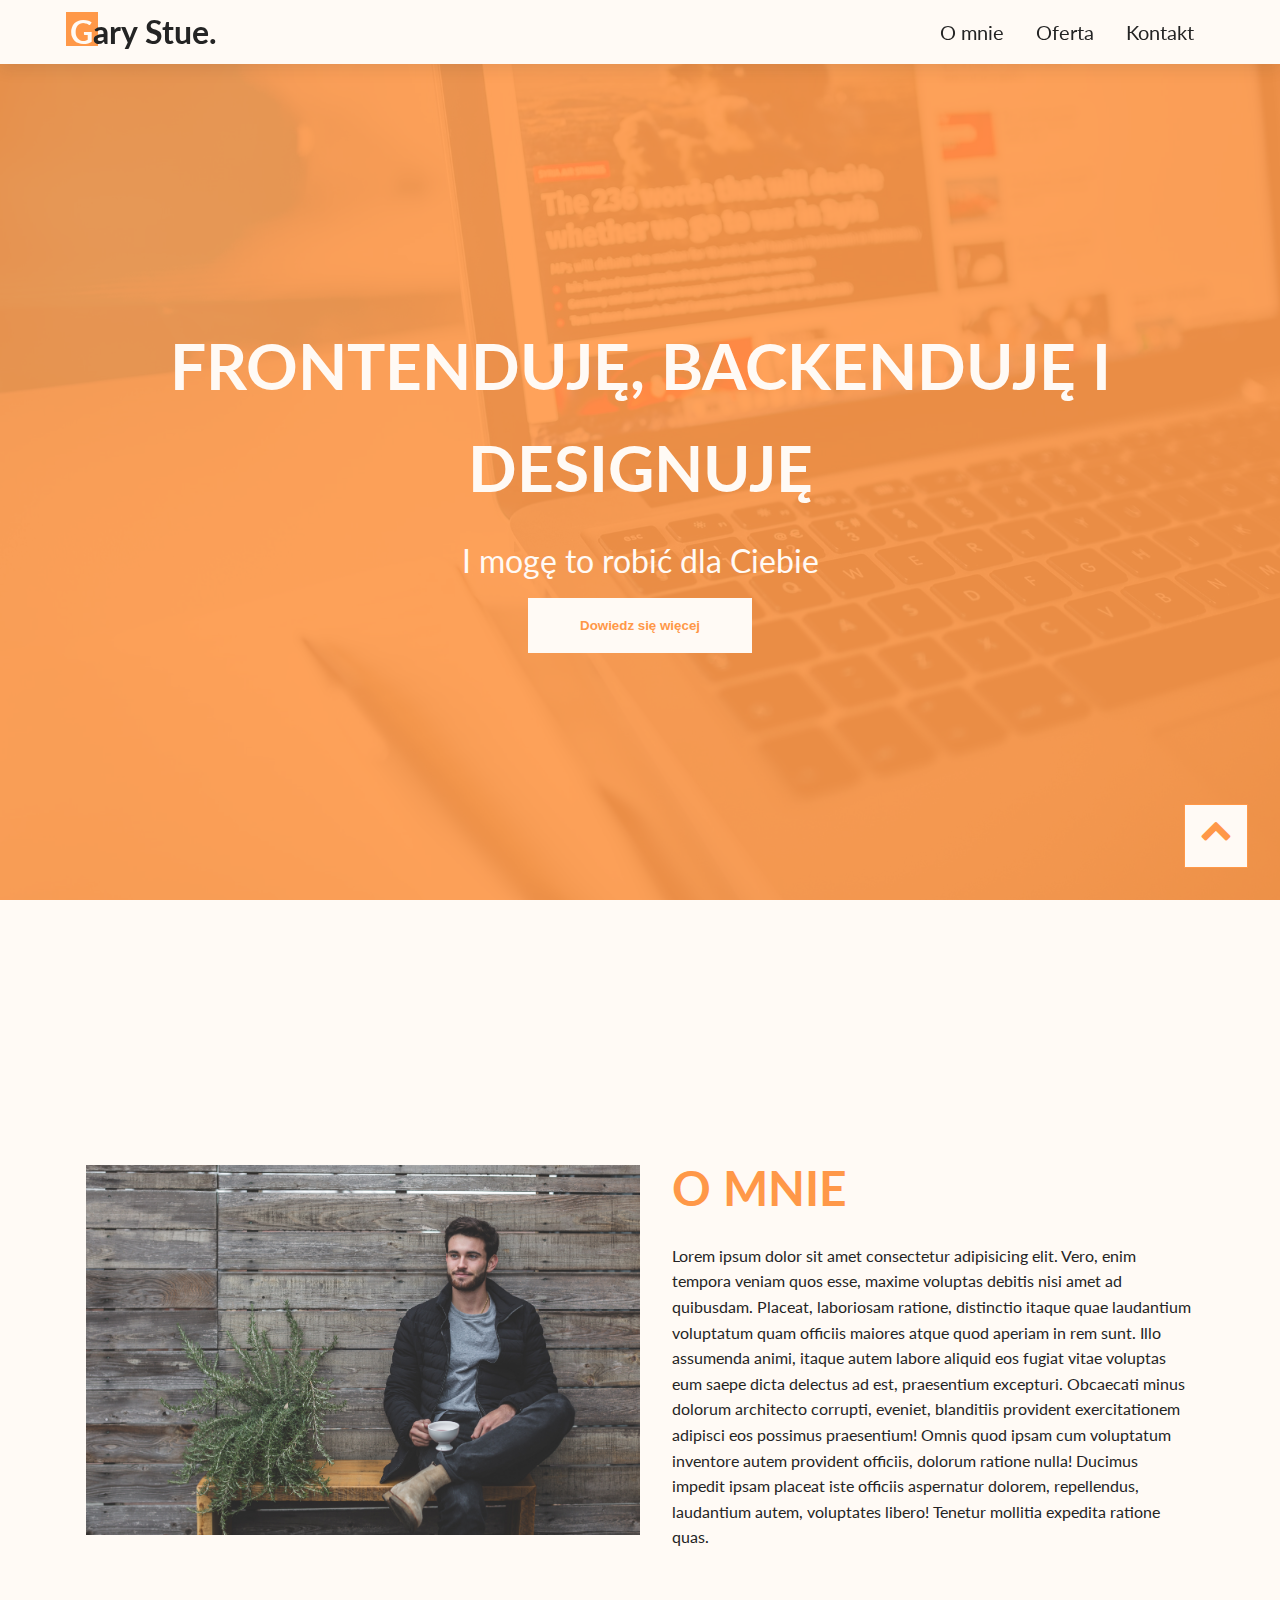
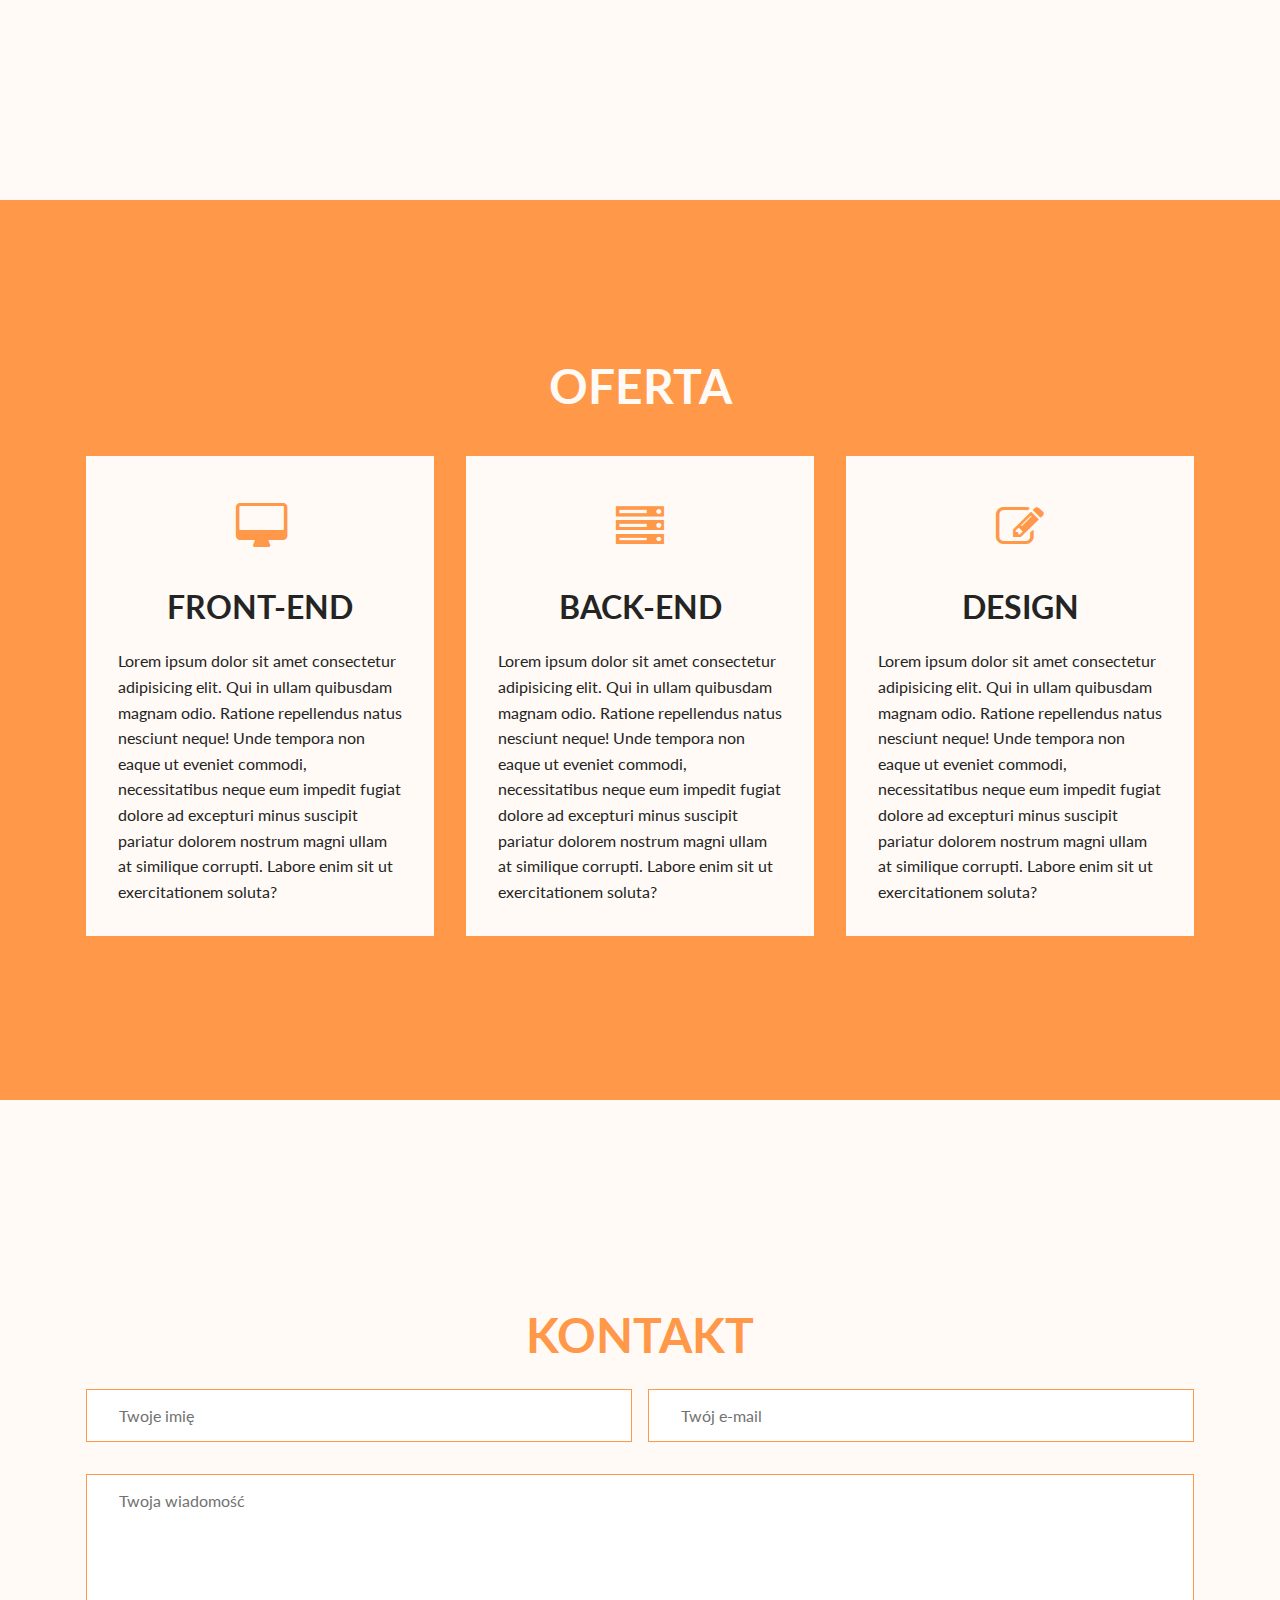
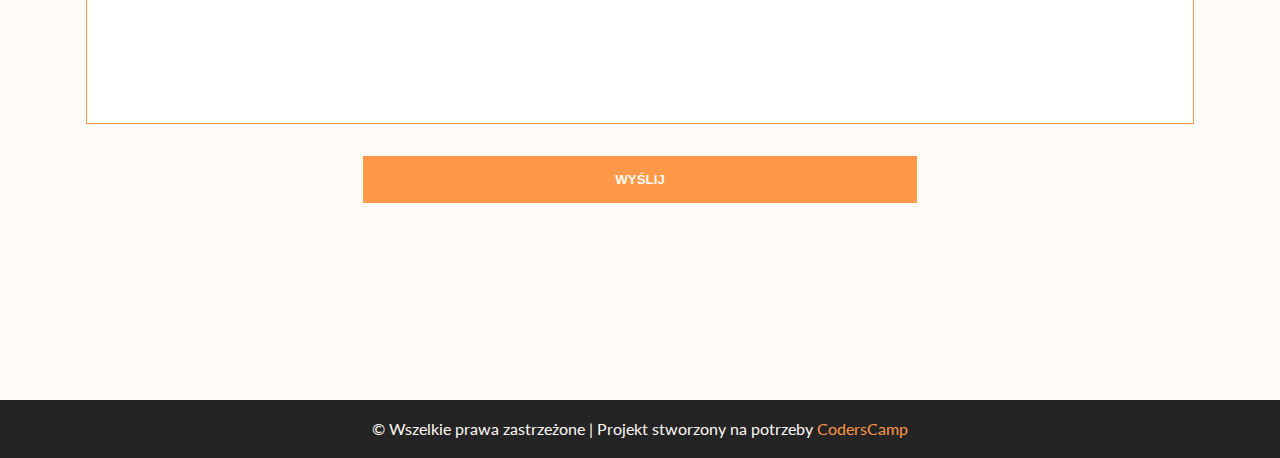
<file: index.html>
<!DOCTYPE html>
<html lang="pl">
<head>
    <meta charset="UTF-8">
    <meta name="viewport" content="width=device-width, initial-scale=1.0">
    <meta http-equiv="X-UA-Compatible" content="ie=edge">
    <title>Gary Stue - Wizytówka</title>
    <link rel="stylesheet" href="style.css">
</head>
<body>
    <header id="top">
        <label for="hamburger">
            <div class="hamburger-icon centered-col">
                <span></span><span></span><span></span>
            </div>
        </label>
        <input id="hamburger" type="checkbox">
        <nav class="top__navigation">
            <div class="container centered-col col-to-row">
                <a class="navigation__brand" href="#">Gary Stue.</a>
                <ul class="navigation__list centered-col col-to-row">
                    <li class="navigation__item">
                        <a href="#about">O mnie</a>
                    </li>
                    <li class="navigation__item">
                        <a href="#offer">Oferta</a>
                    </li>
                    <li class="navigation__item">
                        <a href="#contact">Kontakt</a>
                    </li>
                </ul>
            </div>
        </nav>
        <div class="overlay"></div>
        <div class="container centered-col">
            <h1 class="top__heading">frontenduję, backenduję i designuję</h1>
            <p class="top__subheading">I mogę to robić dla Ciebie</p>
            <button class="btn btn--top">Dowiedz się więcej</button>
        </div>
        <a href="#top" class="start">
            <i class="start__arrow icon-down-open"></i>
        </a>
    </header>
    <main>
        <section id="about">
            <div class="container">
                <img class="about__image" src="img/person.jpg" alt="image of a person">
                <div class="about__info">
                    <h2>o mnie</h2>
                    <p>Lorem ipsum dolor sit amet consectetur adipisicing elit. Vero, enim tempora veniam quos esse, maxime voluptas debitis nisi amet ad quibusdam. Placeat, laboriosam ratione, distinctio itaque quae laudantium voluptatum quam officiis maiores atque quod aperiam in rem sunt. Illo assumenda animi, itaque autem labore aliquid eos fugiat vitae voluptas eum saepe dicta delectus ad est, praesentium excepturi. Obcaecati minus dolorum architecto corrupti, eveniet, blanditiis provident exercitationem adipisci eos possimus praesentium! Omnis quod ipsam cum voluptatum inventore autem provident officiis, dolorum ratione nulla! Ducimus impedit ipsam placeat iste officiis aspernatur dolorem, repellendus, laudantium autem, voluptates libero! Tenetur mollitia expedita ratione quas.</p>
                </div>
            </div>
        </section>
        <section id="offer">
            <div class="container">
                <h2>oferta</h2>
                <div class="offer__cards centered-col col-to-row">
                    <div class="card centered-col">
                        <i class="card__icon icon-desktop"></i>
                        <h3 class="card__heading">Front-end</h3>
                        <p>Lorem ipsum dolor sit amet consectetur adipisicing elit. Qui in ullam quibusdam magnam odio. Ratione repellendus natus nesciunt neque! Unde tempora non eaque ut eveniet commodi, necessitatibus neque eum impedit fugiat dolore ad excepturi minus suscipit pariatur dolorem nostrum magni ullam at similique corrupti. Labore enim sit ut exercitationem soluta?</p>
                    </div>
                    <div class="card centered-col">
                        <i class="card__icon icon-server"></i>
                        <h3 class="card__heading">Back-end</h3>
                        <p>Lorem ipsum dolor sit amet consectetur adipisicing elit. Qui in ullam quibusdam magnam odio. Ratione repellendus natus nesciunt neque! Unde tempora non eaque ut eveniet commodi, necessitatibus neque eum impedit fugiat dolore ad excepturi minus suscipit pariatur dolorem nostrum magni ullam at similique corrupti. Labore enim sit ut exercitationem soluta?</p>
                    </div>
                    <div class="card centered-col">
                        <i class="card__icon icon-edit"></i>
                        <h3 class="card__heading">Design</h3>
                        <p>Lorem ipsum dolor sit amet consectetur adipisicing elit. Qui in ullam quibusdam magnam odio. Ratione repellendus natus nesciunt neque! Unde tempora non eaque ut eveniet commodi, necessitatibus neque eum impedit fugiat dolore ad excepturi minus suscipit pariatur dolorem nostrum magni ullam at similique corrupti. Labore enim sit ut exercitationem soluta?</p>
                    </div>
                </div>
            </div>
        </section>
        <section id="contact">
            <div class="container">
                <h2>kontakt</h2>
                <form class="contact-form" action="index.html" method="POST">
                    <div class="contact-form__data col-to-row">
                        <div class="input-wrapper">
                            <input class="data__name" type="text" name="name" id="name" aria-label="Twoje imię" required >
                            <label class="data__label" for="name">Twoje imię</label>
                        </div>
                        <div class="input-wrapper">
                            <input class="data__email" type="text" name="name" id="email" aria-label="Twój e-mail" required>
                            <label class="data__label" for="email">Twój e-mail</label>
                        </div>
                    </div>
                    <div class="input-wrapper">
                        <textarea class="data__message" name="name" id="message" aria-label="Twoja wiadomość" required></textarea>
                        <label class="data__label" for="message">Twoja wiadomość</label>
                    </div>
                    <input class="btn btn--contact" type="submit" value="wyślij">
                </form>
            </div>
        </section>
    </main>
    <footer>
            &copy; Wszelkie prawa zastrzeżone | Projekt stworzony na potrzeby <a href="http://coderscamp.edu.pl">CodersCamp</a>
    </footer>
</body>
</html>
</file>
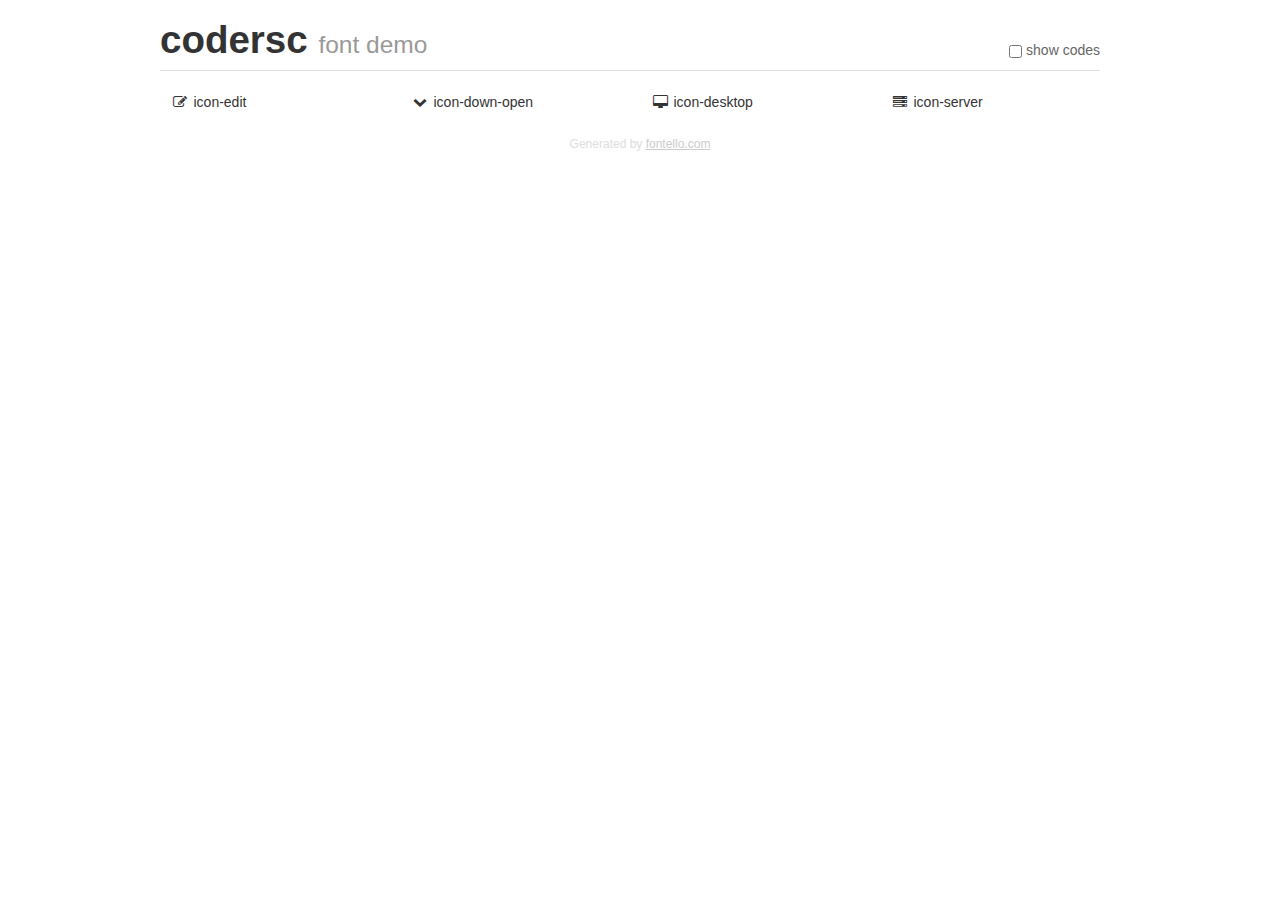
<file: fontello/demo.html>
<!DOCTYPE html>
<html>
  <head><!--[if lt IE 9]><script language="javascript" type="text/javascript" src="//html5shim.googlecode.com/svn/trunk/html5.js"></script><![endif]-->
    <meta charset="UTF-8"><style>/*
 * Bootstrap v2.2.1
 *
 * Copyright 2012 Twitter, Inc
 * Licensed under the Apache License v2.0
 * http://www.apache.org/licenses/LICENSE-2.0
 *
 * Designed and built with all the love in the world @twitter by @mdo and @fat.
 */
.clearfix {
  *zoom: 1;
}
.clearfix:before,
.clearfix:after {
  display: table;
  content: "";
  line-height: 0;
}
.clearfix:after {
  clear: both;
}
html {
  font-size: 100%;
  -webkit-text-size-adjust: 100%;
  -ms-text-size-adjust: 100%;
}
a:focus {
  outline: thin dotted #333;
  outline: 5px auto -webkit-focus-ring-color;
  outline-offset: -2px;
}
a:hover,
a:active {
  outline: 0;
}
button,
input,
select,
textarea {
  margin: 0;
  font-size: 100%;
  vertical-align: middle;
}
button,
input {
  *overflow: visible;
  line-height: normal;
}
button::-moz-focus-inner,
input::-moz-focus-inner {
  padding: 0;
  border: 0;
}
body {
  margin: 0;
  font-family: "Helvetica Neue", Helvetica, Arial, sans-serif;
  font-size: 14px;
  line-height: 20px;
  color: #333;
  background-color: #fff;
}
a {
  color: #08c;
  text-decoration: none;
}
a:hover {
  color: #005580;
  text-decoration: underline;
}
.row {
  margin-left: -20px;
  *zoom: 1;
}
.row:before,
.row:after {
  display: table;
  content: "";
  line-height: 0;
}
.row:after {
  clear: both;
}
[class*="span"] {
  float: left;
  min-height: 1px;
  margin-left: 20px;
}
.container,
.navbar-static-top .container,
.navbar-fixed-top .container,
.navbar-fixed-bottom .container {
  width: 940px;
}
.span12 {
  width: 940px;
}
.span11 {
  width: 860px;
}
.span10 {
  width: 780px;
}
.span9 {
  width: 700px;
}
.span8 {
  width: 620px;
}
.span7 {
  width: 540px;
}
.span6 {
  width: 460px;
}
.span5 {
  width: 380px;
}
.span4 {
  width: 300px;
}
.span3 {
  width: 220px;
}
.span2 {
  width: 140px;
}
.span1 {
  width: 60px;
}
[class*="span"].pull-right,
.row-fluid [class*="span"].pull-right {
  float: right;
}
.container {
  margin-right: auto;
  margin-left: auto;
  *zoom: 1;
}
.container:before,
.container:after {
  display: table;
  content: "";
  line-height: 0;
}
.container:after {
  clear: both;
}
p {
  margin: 0 0 10px;
}
.lead {
  margin-bottom: 20px;
  font-size: 21px;
  font-weight: 200;
  line-height: 30px;
}
small {
  font-size: 85%;
}
h1 {
  margin: 10px 0;
  font-family: inherit;
  font-weight: bold;
  line-height: 20px;
  color: inherit;
  text-rendering: optimizelegibility;
}
h1 small {
  font-weight: normal;
  line-height: 1;
  color: #999;
}
h1 {
  line-height: 40px;
}
h1 {
  font-size: 38.5px;
}
h1 small {
  font-size: 24.5px;
}
body {
  margin-top: 90px;
}
.header {
  position: fixed;
  top: 0;
  left: 50%;
  margin-left: -480px;
  background-color: #fff;
  border-bottom: 1px solid #ddd;
  padding-top: 10px;
  z-index: 10;
}
.footer {
  color: #ddd;
  font-size: 12px;
  text-align: center;
  margin-top: 20px;
}
.footer a {
  color: #ccc;
  text-decoration: underline;
}
.the-icons {
  font-size: 14px;
  line-height: 24px;
}
.switch {
  position: absolute;
  right: 0;
  bottom: 10px;
  color: #666;
}
.switch input {
  margin-right: 0.3em;
}
.codesOn .i-name {
  display: none;
}
.codesOn .i-code {
  display: inline;
}
.i-code {
  display: none;
}
@font-face {
      font-family: 'codersc';
      src: url('./font/codersc.eot?86145419');
      src: url('./font/codersc.eot?86145419#iefix') format('embedded-opentype'),
           url('./font/codersc.woff?86145419') format('woff'),
           url('./font/codersc.ttf?86145419') format('truetype'),
           url('./font/codersc.svg?86145419#codersc') format('svg');
      font-weight: normal;
      font-style: normal;
    }
     
     
    .demo-icon
    {
      font-family: "codersc";
      font-style: normal;
      font-weight: normal;
      speak: none;
     
      display: inline-block;
      text-decoration: inherit;
      width: 1em;
      margin-right: .2em;
      text-align: center;
      /* opacity: .8; */
     
      /* For safety - reset parent styles, that can break glyph codes*/
      font-variant: normal;
      text-transform: none;
     
      /* fix buttons height, for twitter bootstrap */
      line-height: 1em;
     
      /* Animation center compensation - margins should be symmetric */
      /* remove if not needed */
      margin-left: .2em;
     
      /* You can be more comfortable with increased icons size */
      /* font-size: 120%; */
     
      /* Font smoothing. That was taken from TWBS */
      -webkit-font-smoothing: antialiased;
      -moz-osx-font-smoothing: grayscale;
     
      /* Uncomment for 3D effect */
      /* text-shadow: 1px 1px 1px rgba(127, 127, 127, 0.3); */
    }
     </style>
    <link rel="stylesheet" href="css/animation.css"><!--[if IE 7]><link rel="stylesheet" href="css/" + font.fontname + "-ie7.css"><![endif]-->
    <script>
      function toggleCodes(on) {
        var obj = document.getElementById('icons');
      
        if (on) {
          obj.className += ' codesOn';
        } else {
          obj.className = obj.className.replace(' codesOn', '');
        }
      }
      
    </script>
  </head>
  <body>
    <div class="container header">
      <h1>codersc <small>font demo</small></h1>
      <label class="switch">
        <input type="checkbox" onclick="toggleCodes(this.checked)">show codes
      </label>
    </div>
    <div class="container" id="icons">
      <div class="row">
        <div class="the-icons span3" title="Code: 0xe800"><i class="demo-icon icon-edit">&#xe800;</i> <span class="i-name">icon-edit</span><span class="i-code">0xe800</span></div>
        <div class="the-icons span3" title="Code: 0xe801"><i class="demo-icon icon-down-open">&#xe801;</i> <span class="i-name">icon-down-open</span><span class="i-code">0xe801</span></div>
        <div class="the-icons span3" title="Code: 0xf108"><i class="demo-icon icon-desktop">&#xf108;</i> <span class="i-name">icon-desktop</span><span class="i-code">0xf108</span></div>
        <div class="the-icons span3" title="Code: 0xf233"><i class="demo-icon icon-server">&#xf233;</i> <span class="i-name">icon-server</span><span class="i-code">0xf233</span></div>
      </div>
    </div>
    <div class="container footer">Generated by <a href="http://fontello.com">fontello.com</a></div>
  </body>
</html>
</file>
<file: style.css>
@import url('https://fonts.googleapis.com/css?family=Lato&display=swap');
@import url("fontello/css/codersc.css");

:root {
    --clr-main: #FF9848;
    --clr-light: #FFFAF5;
    --clr-font-primary: #242424;
    --clr-font-secondary: #727272;
    --clr-shadow: rgba(36, 36, 36, 0.1);
}

*, 
*::before,
*::after {
    box-sizing: inherit;
    margin: 0;
    padding: 0;
}

::selection {
    background: var(--clr-main);
}

html {
    scroll-behavior: smooth;
}

body {
    box-sizing: border-box;
    background: var(--clr-light);
    color: var(--clr-font-primary);
    font-family: 'Lato', sans-serif;
    line-height: 1.6;
}

section {
    display: flex;
    flex-direction: column;
    min-height: 100vh;
    justify-content: center;
}

section:nth-child(2n) {
    background: var(--clr-main);
}

footer {
    padding: 1rem;
    background: var(--clr-font-primary);
    color: var(--clr-light);
    text-align: center;
}

footer > a {
    color: var(--clr-main);
}

h2 {
    margin-bottom: 1rem;
    color: var(--clr-main);
    font-size: 2rem;
    text-align: center;
    text-transform: uppercase;
}

section:nth-child(2n) h2 {
    color: var(--clr-light);
}

a {
    color: inherit;
    text-decoration: none;
}

.container {
    padding: 1rem;
}

.btn {
    padding: 1rem 3rem;
    border: none;
    font-weight: bold;
    cursor: pointer;
}

.centered-col {
    display: flex;
    flex-direction: column;
    align-items: center;
}

#top {
    display: flex;
    position: relative;
    height: 100vh;
    align-items: center;
    justify-content: center;
    background: fixed center / cover url("img/hero.jpeg");
}

label[for="hamburger"] {
    position: fixed;
    top: 1rem;
    left: 1rem;
    z-index: 2;
}

.hamburger-icon {
    width: 4rem;
    height: 4rem;
    justify-content: space-evenly;
    background: var(--clr-light);
    border: 1px solid var(--clr-main);
}

.hamburger-icon > span {
    width: 3rem;
    height: 0.5rem;
    background: var(--clr-main);
}

#hamburger {
    display: none;
}

#hamburger:checked + .top__navigation {
    display: block;
}

.top__navigation {
    display: none;
    position: fixed;
    top: 0;
    left: 0;
    width: 100%;
    background: var(--clr-light);
    z-index: 1;
}

.navigation__brand {
    position: relative;
    margin-bottom: 2rem;
    font-size: 2rem;
    font-weight: bold;
}

.navigation__brand::first-letter {
    color: var(--clr-light);
}

.navigation__brand::before {
    content: "";
    position: absolute;
    height: 66%;
    width: 2rem;
    top: 6px;
    left: -4px;
    background: var(--clr-main);
    z-index: -1;
}

.navigation__list {
    width: 100%;
    list-style: none;
}

.navigation__item {
    width: 100%;
}

.navigation__item > a {
    display: block;
    padding: 1rem;
    font-size: 1.25rem;
    text-align: center;
}

.overlay {
    position: absolute;
    width: 100%;
    height: 100%;
    background: var(--clr-main);
    opacity: 0.9;
}

#top > .container {
    justify-content: center;;
}

.top__heading {
    position: relative;
    margin-bottom: 1rem;
    color: var(--clr-light);
    font-size: 2rem;
    text-align: center;
    text-transform: uppercase;
}

.top__subheading {
    position: relative;
    margin-bottom: 1rem;
    color: var(--clr-light);
    font-size: 1.5rem;
}

.btn--top {
    position: relative;
    background: var(--clr-light);
    color: var(--clr-main);
}

.start {
    display: flex;
    position: fixed;
    width: 4rem;
    height: 4rem;
    right: 1rem;
    bottom: 1rem;
    align-items: center;
    justify-content: center;
    background: var(--clr-light);
    color: var(--clr-main);
    border: 1px solid var(--clr-main);
    font-size: 2rem;
    z-index: 2;
}

.start__arrow {
    transform: rotate(180deg);
}

#about > .container {
    display: flex;
    height: 100%;
    align-items: center;
}

.about__image {
    display: none;
}

.about__info {
    width: 100%;
}

.offer__cards {
    margin-bottom: 1rem;
}

.card {
    width: 80%;
    margin-bottom: 1rem;
    padding: 2rem;
    background: var(--clr-light);
}

.card__icon {
    margin-bottom: 1rem;
    color: var(--clr-main);
    font-size: 3rem;
}

.card__heading {
    margin-bottom: 1rem;
    font-size: 1.5rem;
    text-transform: uppercase;
}

.contact-form, .contact-form__data {
    display: flex;
    flex-direction: column;
}

.input-wrapper {
    display: flex;
    flex-direction: column-reverse;
    width: 100%;
}

.data__label {
    color: var(--clr-font-secondary);
}

.data__name, .data__email, .data__message {
    margin-bottom: 2rem;
    width: 100%;
    padding: 1rem 2rem;
    border: 1px solid var(--clr-main);
    color: var(--clr-font-primary);
    font-family: inherit;
    font-size: 1rem;
}

.data__message {
    height: 250px;
    resize: none;
}

.btn--contact {
    background: var(--clr-main);
    color: var(--clr-light);
    text-transform: uppercase;
}

@media only screen and (min-width: 768px) {
    .container {
        margin: 0 auto;
        width: 720px;
    }
}

@media only screen and (min-width: 992px) {

    h2 {
        font-size: 3rem;
    }

    .container {
        width: 960px;
    }

    .col-to-row {
        flex-direction: row;
    }

    label[for="hamburger"] {
        display: none;
    }

    .top__navigation {
        display: block;
        box-shadow: 0 5px 15px var(--clr-shadow);
    }

    .top__navigation > .container {
        padding: 0;
    }

    .navigation__brand {
        margin-bottom: 0;
        margin-right: auto;
    }

    .navigation__list {
        width: auto;
    }

    .navigation__item {
        width: auto;
    }

    .navigation__item > a {
        position: relative;
        padding: 1rem;
        text-align: left;
        transition: color 0.5s;
    }

    .navigation__item > a:hover {
        color: var(--clr-light);
    }

    .navigation__item > a::before {
        content: "";
        position: absolute;
        height: 100%;
        width: 100%;
        top: 0;
        left: 0;
        background: var(--clr-main);
        transform: scaleY(0);
        transform-origin: bottom;
        transition: transform 0.5s;
        z-index: -1;
    }

    .navigation__item:hover > a::before {
        transform: scaleY(1);
        transform-origin: top;
    }

    .top__heading {
        margin-top: 4rem;
        font-size: 4rem;
    }

    .top__subheading {
        font-size: 2rem;
    }

    .btn--top::after {
        content: "";
        position: absolute;
        top: 0;
        left: 0;
        height: 100%;
        width: 100%;
        background: transparent;
        box-shadow: 0 0 0 0.25rem var(--clr-light);
        animation: 2s infinite buttonanim;
    }

    .start {
        right: 2rem;
        bottom: 2rem;
    }

    .start__arrow {
        animation: 2s infinite gotop;
    }

    #about h2 {
        text-align: left;
    }

    .about__image {
        display: block;
        margin-right: 2rem;
        width: 50%;
        height: 75%;
        object-fit: cover;
    }

    .about__info {
        width: 50%;
    }

    #offer h2 {
        margin-bottom: 2rem;
    }

    .card:first-child {
        margin-left: 0;
    }

    .card {
        margin: 0 1rem;
        transition: border-radius 1s, box-shadow 1s, transform 1s;
    }

    .card:last-child {
        margin-right: 0;
    }

    .card:hover {
        border-radius: 1rem;
        box-shadow: 10px 15px 40px var(--clr-shadow);
        transform: scale(1.05);
    }

    .card__heading {
        font-size: 2rem;
    }

    .input-wrapper {
        position: relative;
    }

    .data__label {
        position: absolute;
        top: calc(1rem - 2px);
        left: calc(2rem + 1px);
        transition: top 1s, left 1s;
    }

    .data__name:valid + .data__label,
    .data__name:focus + .data__label,
    .data__email:valid + .data__label,
    .data__email:focus + .data__label,
    .data__message:valid + .data__label,
    .data__message:focus + .data__label {
        top: -1.5rem;
        left: 0;
    }

    .input-wrapper:first-child {
        margin-right: 1rem;
    }

    .btn--contact {
        margin: 0 auto;
        width: 50%;
    }

    @keyframes gotop {
        0% {
            transform: translateY(-0.5rem) rotate(180deg);
        }

        50% {
            transform: translateY(0.5rem) rotate(180deg);
        }

        100% {
            transform: translateY(-0.5rem) rotate(180deg);
        }
    }

    @keyframes buttonanim {
        0% {
            transform: scale(1);
        }

        50% {
            transform: scale(1.05, 1.2);
        }

        100% {
            transform: scale(1);
        }
    }
}

@media only screen and (min-width: 1200px) {
    .container {
        width: 1140px;
    }
}
</file>
<file: fontello/css/animation.css>
/*
   Animation example, for spinners
*/
.animate-spin {
  -moz-animation: spin 2s infinite linear;
  -o-animation: spin 2s infinite linear;
  -webkit-animation: spin 2s infinite linear;
  animation: spin 2s infinite linear;
  display: inline-block;
}
@-moz-keyframes spin {
  0% {
    -moz-transform: rotate(0deg);
    -o-transform: rotate(0deg);
    -webkit-transform: rotate(0deg);
    transform: rotate(0deg);
  }

  100% {
    -moz-transform: rotate(359deg);
    -o-transform: rotate(359deg);
    -webkit-transform: rotate(359deg);
    transform: rotate(359deg);
  }
}
@-webkit-keyframes spin {
  0% {
    -moz-transform: rotate(0deg);
    -o-transform: rotate(0deg);
    -webkit-transform: rotate(0deg);
    transform: rotate(0deg);
  }

  100% {
    -moz-transform: rotate(359deg);
    -o-transform: rotate(359deg);
    -webkit-transform: rotate(359deg);
    transform: rotate(359deg);
  }
}
@-o-keyframes spin {
  0% {
    -moz-transform: rotate(0deg);
    -o-transform: rotate(0deg);
    -webkit-transform: rotate(0deg);
    transform: rotate(0deg);
  }

  100% {
    -moz-transform: rotate(359deg);
    -o-transform: rotate(359deg);
    -webkit-transform: rotate(359deg);
    transform: rotate(359deg);
  }
}
@-ms-keyframes spin {
  0% {
    -moz-transform: rotate(0deg);
    -o-transform: rotate(0deg);
    -webkit-transform: rotate(0deg);
    transform: rotate(0deg);
  }

  100% {
    -moz-transform: rotate(359deg);
    -o-transform: rotate(359deg);
    -webkit-transform: rotate(359deg);
    transform: rotate(359deg);
  }
}
@keyframes spin {
  0% {
    -moz-transform: rotate(0deg);
    -o-transform: rotate(0deg);
    -webkit-transform: rotate(0deg);
    transform: rotate(0deg);
  }

  100% {
    -moz-transform: rotate(359deg);
    -o-transform: rotate(359deg);
    -webkit-transform: rotate(359deg);
    transform: rotate(359deg);
  }
}
</file>
